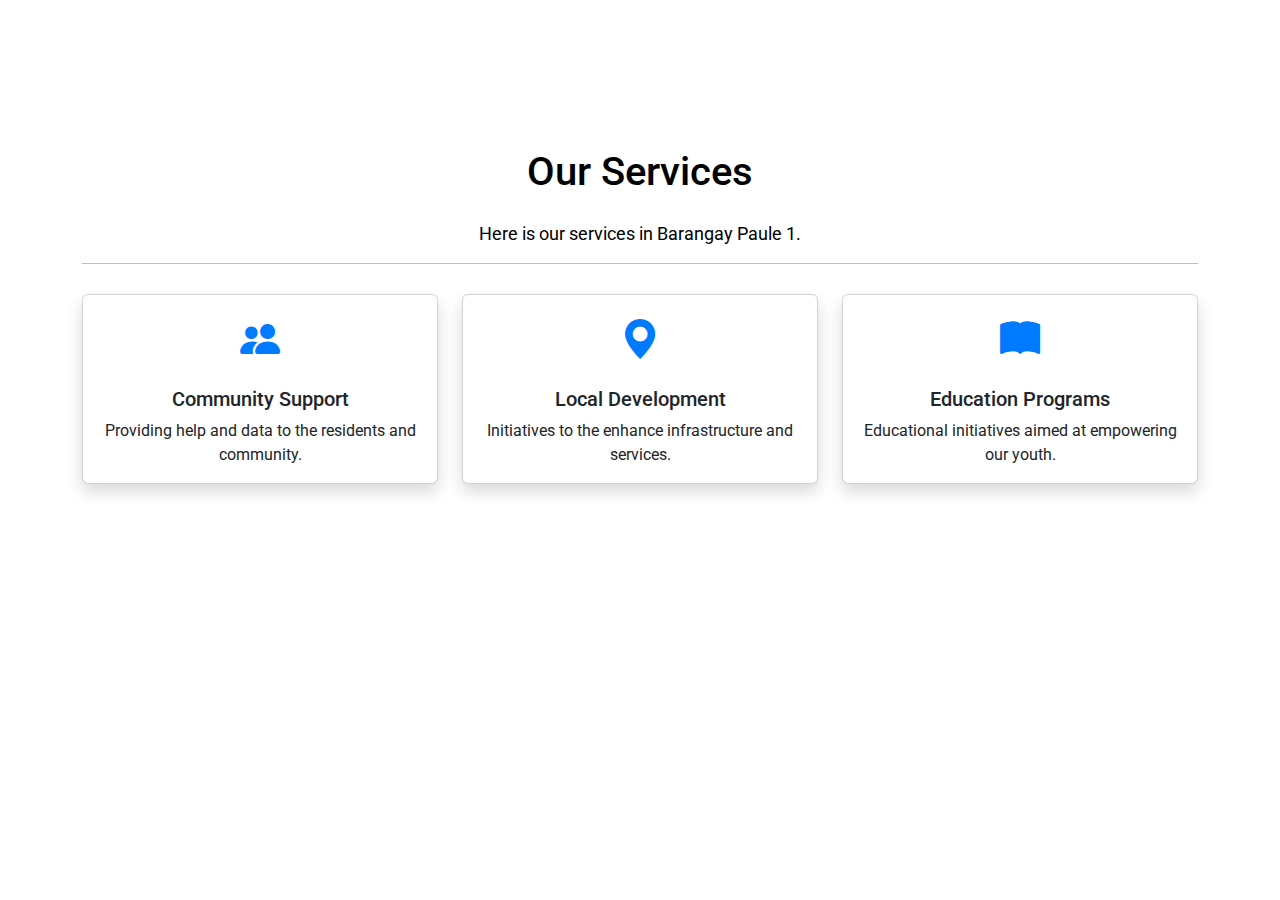
<file: Services.html>
<!DOCTYPE html>
<html lang="en">
<head> 
    <meta charset="UTF-8">
    <meta http-equiv="X-UA-Compatible" content="IE=edge">
    <meta name="viewport" content="width=device-width, initial-scale=1.0">
    <title>Services</title>
    <link rel="icon" href="image/logo1.png" type="image/x-icon">
    <link href='https://unpkg.com/boxicons@2.1.4/css/boxicons.min.css' rel='stylesheet'>
    <link href="https://cdn.jsdelivr.net/npm/bootstrap@5.3.0-alpha1/dist/css/bootstrap.min.css" rel="stylesheet">
    <link href="https://cdn.jsdelivr.net/npm/bootstrap-icons/font/bootstrap-icons.css" rel="stylesheet">
    <link href="https://fonts.googleapis.com/css2?family=Roboto:wght@100;200;300;400;500;600;700;800;900&display=swap" rel="stylesheet">
    <link rel="stylesheet" href="css/services.css">
</head> 
<body>
    <header class="header"> 
        <a href="#" class="logo"> 
            <img src="image/logo1.png" alt="Error Image" height="60px" width="60px"/>
            <h2>Barangay Paule 1</h2> 
        </a>
        <button class="hamburger" title="hamburger" onclick="toggleMenu()"> 
            <div class="bar"></div>
            <div class="bar"></div>
            <div class="bar"></div>
        </button>
        <nav class="navigation">
            <a href="index.html" style="--i:1;">Home</a>
            <a href="AboutUs.html" style="--i:2;">About Us</a>
            <a id="index" href="Services.html" style="--i:3; color: white; background-color: #00aaff;
            padding: 12px; border-radius: 30px;">Services</a>
        </nav> 
    </header>
    <section class="services py-5" style="margin-top: 100px;">
        <div class="container">
            <h2 class="text-center mb-4" style="font-size: 40px;">Our Services</h2>
            <p style="font-size: 18px; text-align: center;">Here is our services in Barangay Paule 1.</p>
            <hr>
            <div class="row d-flex justify-content-center">
                <div class="col-md-4 d-flex align-items">
                    <div class="card text-center shadow">
                        <div class="card-body">
                            <i class="bi bi-people-fill" style="font-size: 40px; color: #007bff;"></i>
                            <h5 class="card-title mt-3">Community Support</h5>
                            <p class="card-text">Providing help and data to the residents and community.</p>
                        </div>
                    </div>
                </div>
                <div class="col-md-4 d-flex align-items-stretch">
                    <div class="card text-center shadow">
                        <div class="card-body">
                            <i class="bi bi-geo-alt-fill" style="font-size: 40px; color: #007bff;"></i>
                            <h5 class="card-title mt-3">Local Development</h5>
                            <p class="card-text">Initiatives to the enhance infrastructure and services.</p>
                        </div>
                    </div>
                </div>
                <div class="col-md-4 d-flex align-items-stretch">
                    <div class="card text-center shadow">
                        <div class="card-body">
                            <i class="bi bi-book-fill" style="font-size: 40px; color: #007bff;"></i>
                            <h5 class="card-title mt-3">Education Programs</h5>
                            <p class="card-text">Educational initiatives aimed at empowering our youth.</p>
                        </div>
                    </div>
                </div>
            </div>
        </div>
    </section>

    <footer style="width: 100%;"> 
        <p>&copy; 2024 Barangay Paule 1. All rights reserved.</p> 
    </footer>
    <script src="https://cdn.jsdelivr.net/npm/bootstrap@5.3.0-alpha1/dist/js/bootstrap.bundle.min.js"></script>
    <script>
        function toggleMenu() {
            var navigation = document.querySelector('.navigation');
            var hamburger = document.querySelector('.hamburger');

            navigation.classList.toggle('active');

            hamburger.classList.toggle('active');
        }
    </script>
</body>
</html>
</file>
<file: css/services.css>
* {
  margin: 0;
  padding: 0;
  box-sizing: border-box;
  font-family: 'Roboto', sans-serif;
}

body {
  color: #000 !important;
  background-size: cover;
}

.header {
  position: fixed;
  top: 0;
  left: 0;
  z-index: 100;
  width: 100%;
  display: flex;
  background: rgba(255, 255, 255, 0.9); 
  align-items: center;
  padding: 20px;
  justify-content: space-between;
  transition: backdrop-filter 0.3s ease; 
  backdrop-filter: blur(8px); 
}

.logo {
  display: flex;
  align-items: center; 
  text-decoration: none; 
  color: black; 
  font-weight: 600; 
  font-size: 25px; 
  cursor: default;
  opacity: 0;
  animation: slideRight 1s ease forwards;
}

.logo img {
  margin-left: 30px; 
}

.logo h2{
  margin-left: 15px;
}

.hamburger {
  display: none;
}

.navigation {
  margin-right: 25px; 
}

.navigation a {
  display: inline-block;
  color: #000;
  font-size: 23px;
  margin-left: 35px;
  font-weight: 400;
  text-decoration: none;
  transition: 0.5s;
  opacity: 0; 
  margin-right: 15px;
  animation: slideTop .5s ease forwards;
  animation-delay: calc(.2s * var(--i));
}

.navigation a:hover {
  color: white;
  background-color: #00aaff;
  padding: 12px;
  border-radius: 30px;
}


.before-line {
  position: relative;
  padding-left: 90px;
  font-size: 20px;
}
.before-line:before {
  content: "";
  position: absolute;
  top: 50%;
  left: 0;
  width: 10%;
  height: 3px;
  background-color: #00aaff; 
  z-index: -1;
}

.dropdown {
  position: relative;
  display: inline-block;
  margin-top: -50px;
}

.dropdown button {
  display: inline-block;
  color: #000;
  font-size: 25px;
  margin-left: 35px;
  font-weight: 400;
  text-decoration: none;
  transition: 0.5s;
  opacity: 1;
  margin-right: 15px;
  animation: slideTop .5s ease forwards;
  animation-delay: calc(.2s * var(--i));
  background-color: transparent;
  border: none;
  cursor: pointer;
  margin-top: -8px;
}

.dropdown button i{
  color: #000;
  font-size: 15px;
}

.dropdown button:hover{
  color: white;
  background-color: #00aaff;
  padding: 12px;
  border-radius: 30px;
}

.dropdown-content {
  display: none;
  position: absolute;
  background-color: #333;
  width: 190px;
  box-shadow: 0px 8px 16px 0px rgba(0,0,0,0.2);
  z-index: 1;
  top: 100%;
  left: 0; 
  color: #fff;
  margin-left: 30px;
  text-align: center;
  padding-left: 12px;
  padding-right: 12px;
  border-radius: 8px;
  border-top: 4px solid #00aaff;
  margin-left: 5px;
}

.dropdown-content a {
  color: white;
  text-decoration: none;
  display: block;
  font-size: 15px;
  margin-top: 20px;
  margin-bottom: 20px;
  margin-left: 20px;
}

.dropdown-content a:hover {
  background-color: #F4B400;
  color: #000;
}

.dropdown:hover .dropdown-content {
  display: block;
}

.row {
  margin-top: 30px;
}

footer {
  background-color: black;
  color: white;
  text-align: center;
  padding: 20px;
  width: 100%;
  font-size: 24px;
  margin-top: 30px;
  opacity: 0;
  animation: slideTop .5s ease forwards;
  height: 70px;
  margin-top: 190px;
}

@keyframes slideRight {
  0% {
      transform: translateX(-100px);
      opacity: 0;
  }
  100%{
      transform: translateX(0px);
      opacity: 1;
  }
}

@keyframes slideLeft {
  0% {
      transform: translateX(100px);
      opacity: 0;
  }
  100%{
      transform: translateX(0px);
      opacity: 1;
  }
}

@keyframes slideTop {
  0% {
      transform: translateY(100px);
      opacity: 0;
  }
  100%{
      transform: translateY(0px);
      opacity: 1;
  }
}

@keyframes slideBottom {
  0% {
      transform: translateY(-100px);
      opacity: 0;
  }
  100%{
      transform: translateY(0px);
      opacity: 1;
  }
}

@media only screen and (max-width: 768px) {
  .header {
      padding: 20px 30px;
  }

  .header .logo{
      margin-left: -40px;
      color: #000;
      width: 160%;
  }

  .header .logo h2{
      margin-left: 10px;
      margin-top: 5px;
  }

  .navigation {
      background-color: white;
      top: 0;
      display: block;
      justify-content: center;
      align-items: center;
      flex-direction: column;
      transition: left 0.5s ease, opacity 0.5s ease; 
      backdrop-filter: blur(5px);
      color: black;
      opacity: 0; 
      position: absolute; 
      width: 60%; 
      text-align: center;
      left: 0;
      height: 100vh;
      padding-top: 60px;
  }

  .navigation.active {
      opacity: 1; 
      z-index: 1; 
  }

  .navigation a {
      margin: 10px 0;
      display: block;
      margin: 0 auto;
      color: black;
      font-size: 20px;
      margin-bottom: 25px;
      transition: width 0.5s ease; 
  }

  #index, .navigation a:hover {
      width: 50%;
  }

  .navigation button {
      margin: 10px 0;
      margin: 0 auto;
      font-size: 25px;
      margin-bottom: 20px;
  }

  .hamburger {
      margin-right: 5px;
      top: 30px;
      left: 20px;
      z-index: 101;
      cursor: pointer;
      display: flex;
      flex-direction: column;
      justify-content: space-between;
      width: 30px;
      height: 20px;
      background-color: transparent;
      border: none;
  }

  .hamburger .bar {
      width: 140%;
      height: 3px;
      background-color: #00aaff;
      transition: all 0.3s ease;
  }

  .hamburger.active .bar:nth-child(2) {
      opacity: 0; 
  }

  .hamburger.active .bar:first-child {
      transform: translateY(8px) rotate(45deg);
  }

  .hamburger.active .bar:last-child {
      transform: translateY(-8px) rotate(-45deg); 
  }

  .dropdown-content {
      margin: 0 auto;
      width: 100%;
      height: 270px;
      padding-top: 20px;
  }

  .dropdown-content a {
      color: white;
      font-size: 19px;
  }

  .before-line:before {
      display: none;
      width: 0;
      left: 0;
  }

  #index{
      width: 50%;
  }

  hr{
    width: 80%;
    margin: 0 auto;
  }

  .col-md-4 {
    width: 70%;
    margin-bottom: 20px;
  }

  footer{
    font-size: 18px;
}
}
</file>
